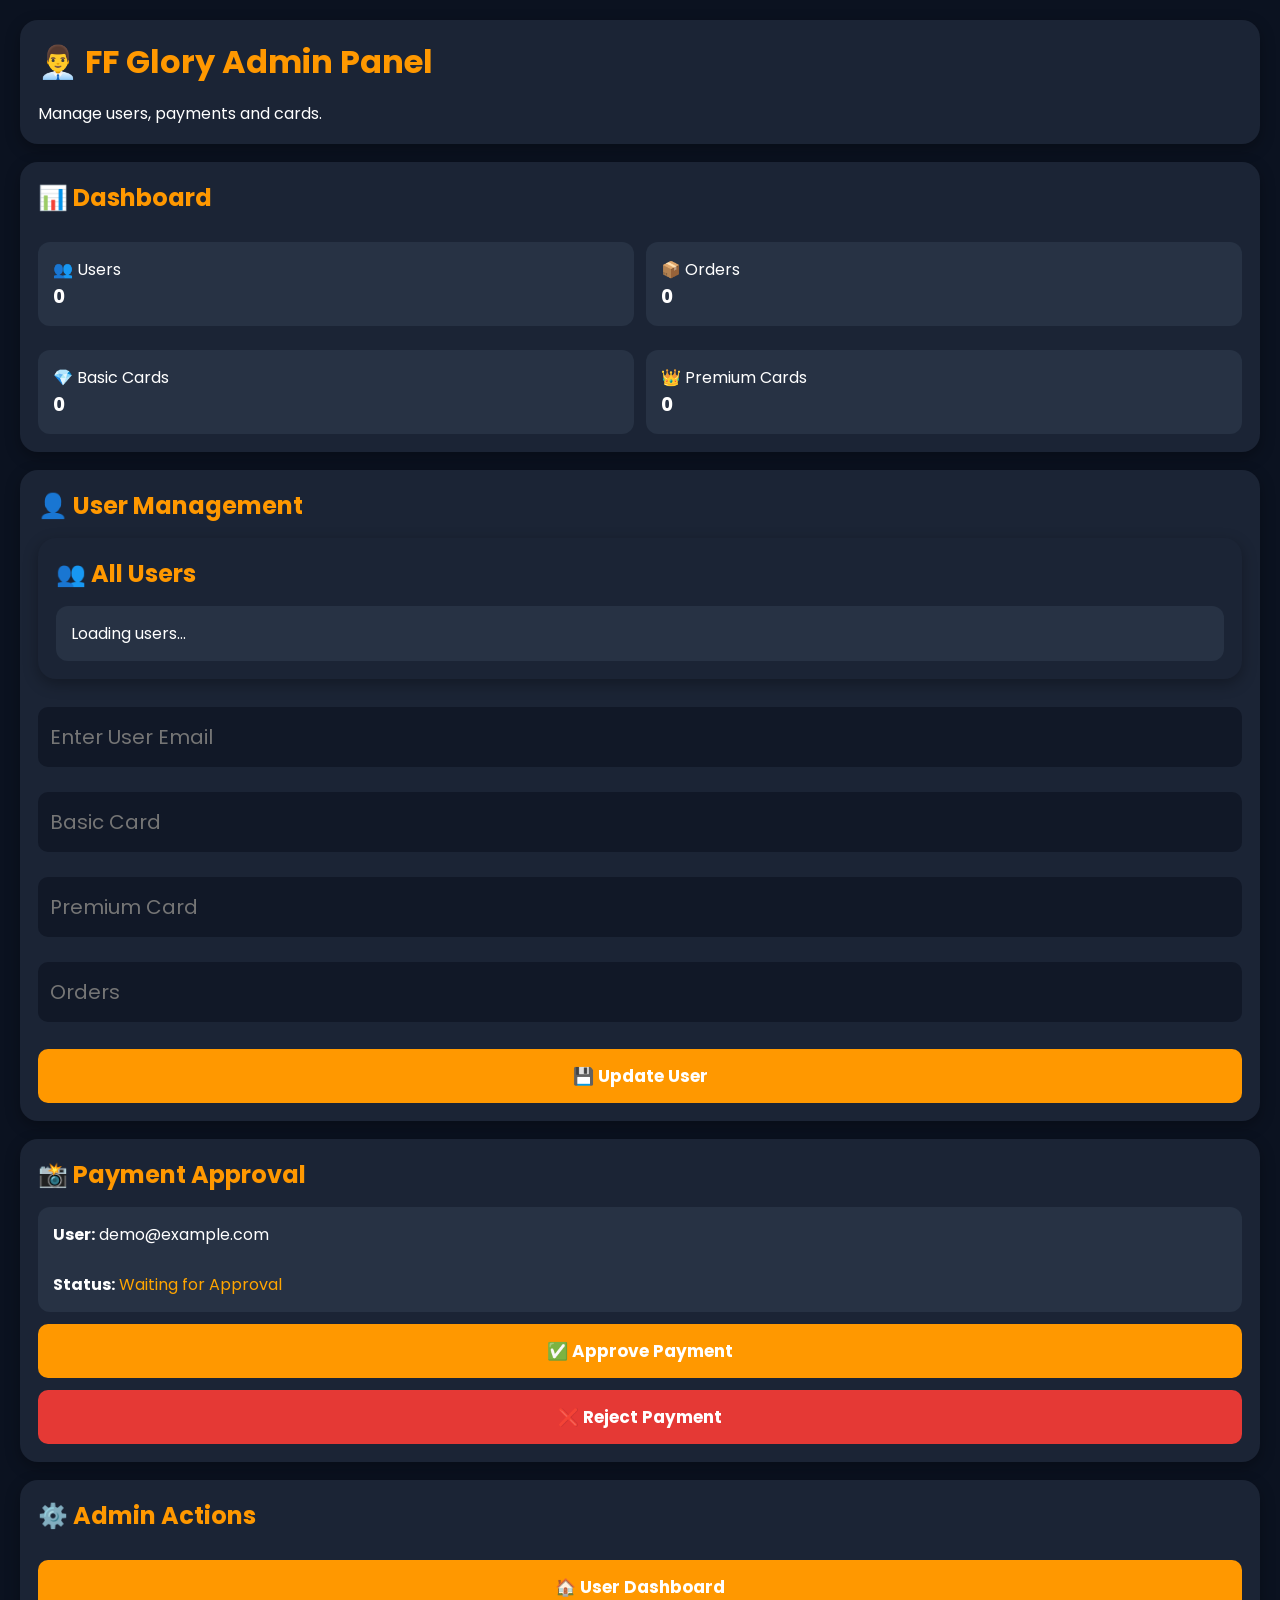
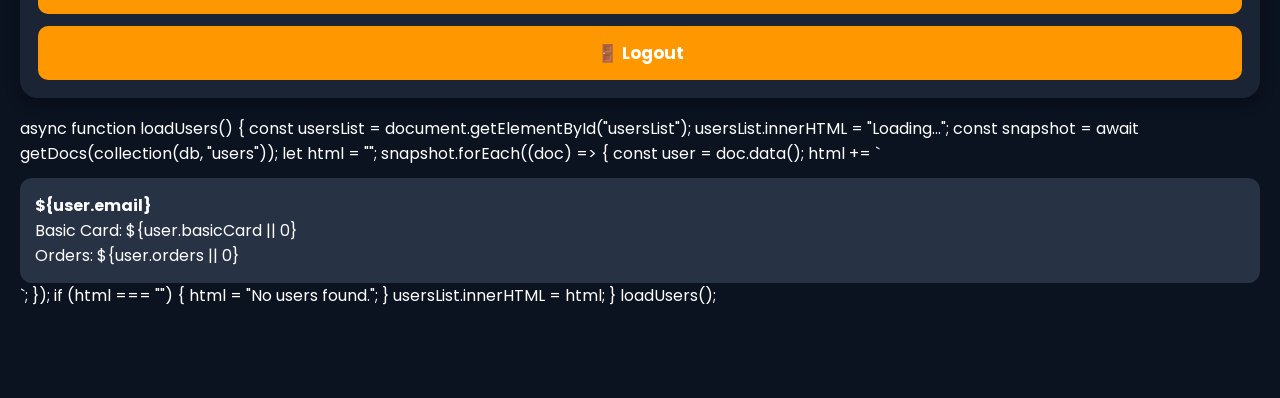
<file: admin.html>
<!DOCTYPE html>
<html lang="en">
<head>

<meta charset="UTF-8">
<meta name="viewport" content="width=device-width, initial-scale=1.0">

<title>FF Glory India - Admin Panel</title>

<link rel="stylesheet" href="style.css">

<link href="https://fonts.googleapis.com/css2?family=Poppins:wght@300;400;500;600;700&display=swap" rel="stylesheet">

<style>

*{
margin:0;
padding:0;
box-sizing:border-box;
font-family:'Poppins',sans-serif;
}

body{
background:#0b1220;
color:#fff;
padding:20px;
padding-bottom:90px;
}

.card{
background:#1b2435;
border-radius:18px;
padding:18px;
margin-bottom:18px;
box-shadow:0 5px 15px rgba(0,0,0,.3);
}

h1,h2{
color:#ff9800;
margin-bottom:15px;
}

.box{
background:#273244;
padding:15px;
border-radius:12px;
margin-top:12px;
}

input{
width:100%;
padding:12px;
margin-top:10px;
border:none;
border-radius:10px;
background:#111827;
color:white;
}

button{
width:100%;
padding:14px;
margin-top:12px;
border:none;
border-radius:10px;
background:#ff9800;
color:white;
font-size:17px;
font-weight:bold;
cursor:pointer;
}

.stat{
display:grid;
grid-template-columns:1fr 1fr;
gap:12px;
}

</style>

</head>

<body>

<div class="card">

<h1>👨‍💼 FF Glory Admin Panel</h1>

<p>Manage users, payments and cards.</p>

</div>

<div class="card">

<h2>📊 Dashboard</h2>

<div class="stat">

<div class="box">
👥 Users
<h3 id="totalUsers">0</h3>
</div>

<div class="box">
📦 Orders
<h3 id="totalOrders">0</h3>
</div>

<div class="box">
💎 Basic Cards
<h3 id="basicCards">0</h3>
</div>

<div class="box">
👑 Premium Cards
<h3 id="premiumCards">0</h3>
</div>

</div>

</div>
<div class="card">

<h2>👤 User Management</h2>
  <div class="card">

<h2>👥 All Users</h2>

<div id="usersList" class="box">
Loading users...
</div>

  </div>

<input
type="text"
id="userEmail"
placeholder="Enter User Email">

<input
type="number"
id="basicInput"
placeholder="Basic Card">

<input
type="number"
id="premiumInput"
placeholder="Premium Card">

<input
type="number"
id="ordersInput"
placeholder="Orders">

<button onclick="updateUser()">
💾 Update User
</button>

</div>

<div class="card">

<h2>📸 Payment Approval</h2>

<div class="box">

<b>User:</b> demo@example.com

<br><br>

<b>Status:</b>

<span style="color:orange;">
Waiting for Approval
</span>

</div>

<button onclick="approvePayment()">
✅ Approve Payment
</button>

<button
style="background:#e53935;"
onclick="rejectPayment()">
❌ Reject Payment
</button>

</div>
<div class="card">

<h2>⚙️ Admin Actions</h2>

<button onclick="location.href='dashboard.html'">
🏠 User Dashboard
</button>

<button onclick="adminLogout()">
🚪 Logout
</button>

</div>

<script type="module">

import { auth, db } from "./firebase.js";

import {
  signOut
} from "https://www.gstatic.com/firebasejs/10.12.2/firebase-auth.js";

import {
  collection,
  getDocs
} from "https://www.gstatic.com/firebasejs/10.12.2/firebase-firestore.js";
import { signOut } from "https://www.gstatic.com/firebasejs/10.12.2/firebase-auth.js";

window.updateUser = function(){

const email = document.getElementById("userEmail").value;
const basic = document.getElementById("basicInput").value;
const premium = document.getElementById("premiumInput").value;
const orders = document.getElementById("ordersInput").value;

if(!email){
alert("Please enter user email.");
return;
}

alert(
"User Updated\n\n" +
"Email: " + email +
"\nBasic: " + basic +
"\nPremium: " + premium +
"\nOrders: " + orders
);

/* Firebase Firestore update yahan next version me add karenge */

};

window.approvePayment = function(){

alert("✅ Payment Approved");

};

window.rejectPayment = function(){

alert("❌ Payment Rejected");

};

window.adminLogout = async function(){

await signOut(auth);

window.location.href = "index.html";

};

</script>

</body>
</html>

async function loadUsers() {

  const usersList = document.getElementById("usersList");
  usersList.innerHTML = "Loading...";

  const snapshot = await getDocs(collection(db, "users"));

  let html = "";

  snapshot.forEach((doc) => {

    const user = doc.data();

    html += `
      <div class="box">
        <b>${user.email}</b><br>
        Basic Card: ${user.basicCard || 0}<br>
        Orders: ${user.orders || 0}
      </div>
    `;

  });

  if (html === "") {
    html = "No users found.";
  }

  usersList.innerHTML = html;

}

loadUsers();
</file>
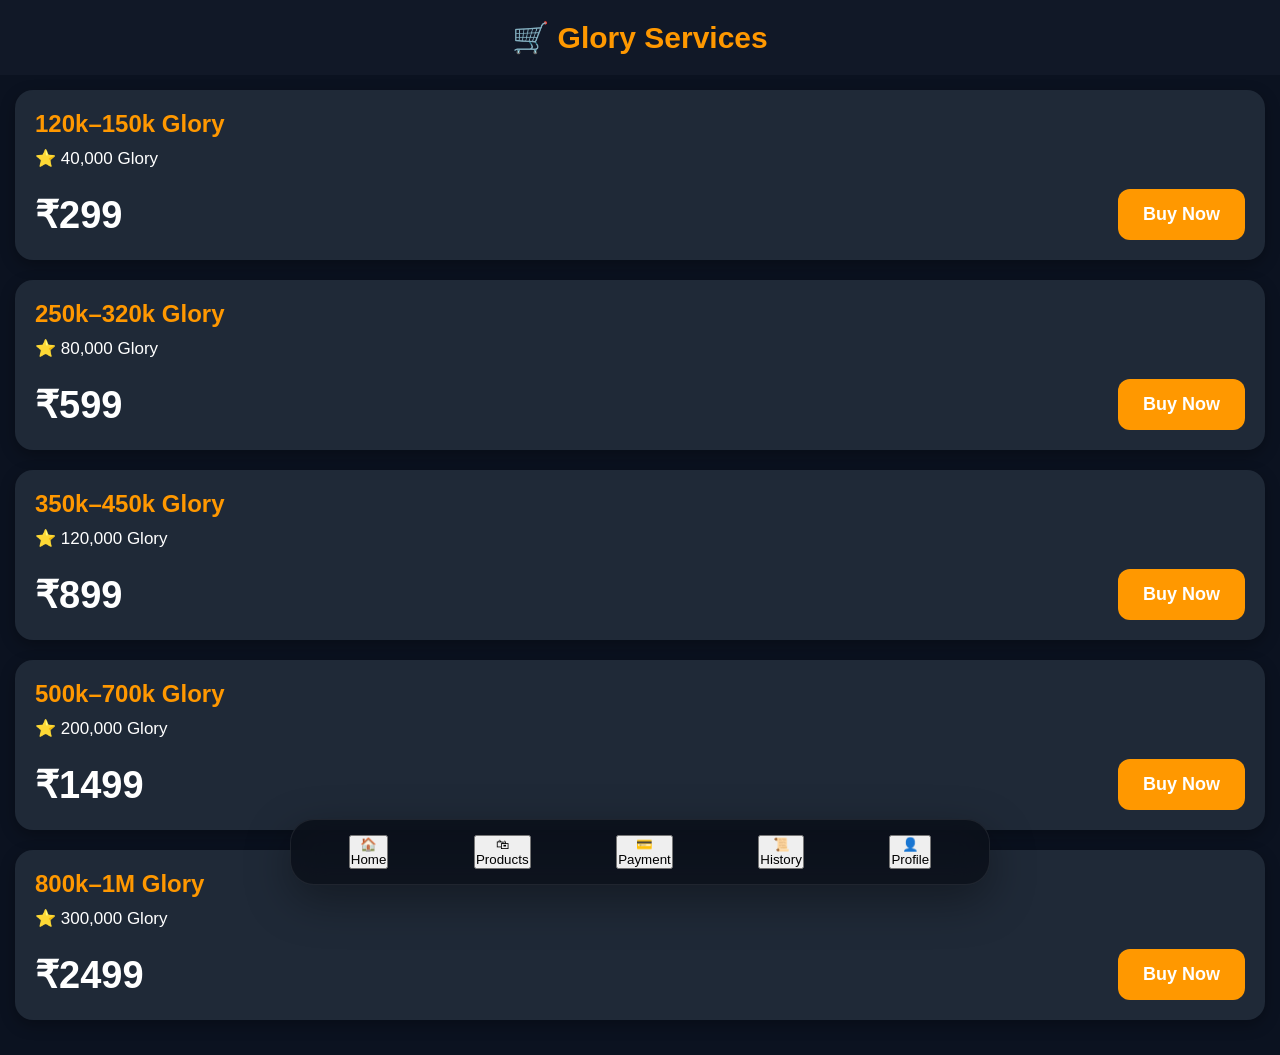
<file: product.html>
<!DOCTYPE html>
<html lang="en">
<head>
<meta charset="UTF-8">
<meta name="viewport" content="width=device-width, initial-scale=1.0">

<title>Products - FF Glory India</title>

<link rel="stylesheet" href="style.css">

<style>

body{
background:#0b1220;
font-family:Poppins,sans-serif;
color:white;
margin:0;
padding:0;
}

.header{
background:#111827;
padding:20px;
text-align:center;
font-size:30px;
font-weight:bold;
color:#ff9800;
}

.products{
padding:15px;
}

.product{
background:#1f2937;
border-radius:18px;
padding:20px;
margin-bottom:20px;
box-shadow:0 5px 15px rgba(0,0,0,.3);
}

.product h2{
margin:0;
color:#ff9800;
}

.product p{
margin:10px 0;
font-size:17px;
}

.row{
display:flex;
justify-content:space-between;
align-items:center;
margin-top:20px;
}

.price{
font-size:38px;
font-weight:bold;
}

.buy{
padding:15px 25px;
background:#ff9800;
border:none;
border-radius:12px;
color:white;
font-size:18px;
font-weight:bold;
}

.buy:active{
transform:scale(.97);
}

</style>

</head>

<body>

<div class="header">
🛒 Glory Services
</div>

<div class="products">

<div class="product">

<h2>120k–150k Glory</h2>

<p>⭐ 40,000 Glory</p>

<div class="row">

<div class="price">₹299</div>

<button class="buy"
onclick="buyNow('120k–150k Glory','299')">

Buy Now

</button>

</div>

</div>

<div class="product">

<h2>250k–320k Glory</h2>

<p>⭐ 80,000 Glory</p>

<div class="row">

<div class="price">₹599</div>

<button class="buy"
onclick="buyNow('250k–320k Glory','599')">

Buy Now

</button>

</div>

</div>
<div class="product">

<h2>350k–450k Glory</h2>

<p>⭐ 120,000 Glory</p>

<div class="row">

<div class="price">₹899</div>

<button class="buy"
onclick="buyNow('350k–450k Glory','899')">

Buy Now

</button>

</div>

</div>

<div class="product">

<h2>500k–700k Glory</h2>

<p>⭐ 200,000 Glory</p>

<div class="row">

<div class="price">₹1499</div>

<button class="buy"
onclick="buyNow('500k–700k Glory','1499')">

Buy Now

</button>

</div>

</div>

<div class="product">

<h2>800k–1M Glory</h2>

<p>⭐ 300,000 Glory</p>

<div class="row">

<div class="price">₹2499</div>

<button class="buy"
onclick="buyNow('800k–1M Glory','2499')">

Buy Now

</button>

</div>

</div>
</div>

<div class="bottom-nav">

<button onclick="window.location.href='dashboard.html'">
🏠<br>Home
</button>

<button onclick="window.location.href='products.html'">
🛍<br>Products
</button>

<button onclick="window.location.href='payment.html'">
💳<br>Payment
</button>

<button onclick="window.location.href='history.html'">
📜<br>History
</button>

<button onclick="window.location.href='profile.html'">
👤<br>Profile
</button>

</div>

<script>

function buyNow(product, price){

    alert("Working");

    localStorage.setItem("product", product);
    localStorage.setItem("price", price);

    window.location.href = "payment.html";

}

}

</script>

</body>
</html>
</file>
<file: style.css>
/* =====================================
   FF GLORY INDIA V7
   PREMIUM STYLE - PART 4
===================================== */

*{
    margin:0;
    padding:0;
    box-sizing:border-box;
    font-family:"Poppins",sans-serif;
}

:root{

--bg:#070b14;
--card:#111827;
--glass:rgba(255,255,255,.06);

--orange:#ff8c00;
--gold:#ffd54f;
--blue:#4fc3f7;
--green:#00e676;

--text:#ffffff;

--radius:22px;

}

body{

background:
radial-gradient(circle at top,#132038,#070b14 65%);
color:var(--text);

min-height:100vh;

overflow-x:hidden;

}

/* Dashboard */

.dashboard{

max-width:1400px;

margin:auto;

padding:20px;

padding-bottom:110px;

}

/* Hero */

.hero{

height:300px;

border-radius:28px;

overflow:hidden;

position:relative;

margin-bottom:25px;

background:
linear-gradient(rgba(0,0,0,.35),
rgba(0,0,0,.60)),
url("background.jpg");

background-size:cover;

background-position:center;

box-shadow:
0 25px 60px rgba(0,0,0,.45);

}

.hero-bg{

position:absolute;

inset:0;

backdrop-filter:blur(2px);

}

.profile{

position:absolute;

left:25px;

bottom:25px;

display:flex;

align-items:center;

gap:20px;

z-index:2;

}

.avatar{

width:90px;

height:90px;

border-radius:50%;

overflow:hidden;

border:4px solid var(--orange);

background:#fff;

}

.avatar img{

width:100%;

height:100%;

object-fit:cover;

}

.player h2{

font-size:34px;

font-weight:700;

}

.player p{

margin-top:6px;

opacity:.85;

}

.badge{

margin-top:15px;

display:inline-flex;

align-items:center;

gap:8px;

padding:10px 18px;

border-radius:999px;

background:rgba(255,255,255,.10);

backdrop-filter:blur(15px);

border:1px solid rgba(255,255,255,.18);

color:#fff;

}

/* Cards */

.live-grid{

display:grid;

grid-template-columns:repeat(4,1fr);

gap:18px;

margin-bottom:20px;

}

.glass-card{

background:var(--glass);

border:1px solid rgba(255,255,255,.10);

backdrop-filter:blur(18px);

border-radius:var(--radius);

padding:22px;

box-shadow:
0 10px 35px rgba(0,0,0,.30);

transition:.35s;

}

.glass-card:hover{

transform:translateY(-6px);

border-color:var(--orange);

box-shadow:
0 20px 45px rgba(255,140,0,.25);

}

.glass-card i{

font-size:28px;

color:var(--orange);

margin-bottom:12px;

}

.glass-card h4{

opacity:.75;

font-size:15px;

}

.glass-card h2{

margin-top:8px;

font-size:28px;

}
/* ===========================
   FF GLORY INDIA V7
   STYLE PART 5
===========================*/

/* Section */

.section-title{
display:flex;
align-items:center;
gap:10px;
font-size:28px;
font-weight:700;
margin:30px 0 20px;
color:#fff;
}

/* Store */

.store-grid{
display:grid;
grid-template-columns:repeat(2,1fr);
gap:20px;
margin-bottom:30px;
}

.package{
position:relative;
overflow:hidden;
padding:25px;
border-radius:24px;
transition:.35s;
background:#111827;
border:1px solid rgba(255,255,255,.08);
box-shadow:0 15px 35px rgba(0,0,0,.35);
}

.package:hover{
transform:translateY(-8px) scale(1.02);
box-shadow:0 25px 60px rgba(255,140,0,.35);
}

.package h2{
font-size:28px;
margin-top:18px;
}

.package p{
opacity:.8;
margin:12px 0;
}

.package h1{
font-size:42px;
margin:15px 0;
color:#fff;
}

.tag{
position:absolute;
top:18px;
right:18px;
padding:8px 14px;
border-radius:50px;
font-size:13px;
font-weight:700;
background:rgba(255,255,255,.12);
backdrop-filter:blur(10px);
}

.bronze{
background:linear-gradient(145deg,#3b2200,#161616);
}

.silver{
background:linear-gradient(145deg,#00344b,#131313);
}

.gold{
background:linear-gradient(145deg,#4b2d00,#181818);
}

.diamond{
background:linear-gradient(145deg,#3f005f,#141414);
}

.package button{
width:100%;
padding:15px;
border:none;
border-radius:15px;
margin-top:15px;
font-size:17px;
font-weight:700;
cursor:pointer;
color:#fff;
background:linear-gradient(135deg,#ff9800,#ff5a00);
transition:.3s;
}

.package button:hover{
transform:scale(1.03);
}

/* Status */

.status-grid{
display:grid;
grid-template-columns:repeat(4,1fr);
gap:18px;
margin:25px 0;
}

.status-card{
background:#111827;
padding:22px;
border-radius:22px;
text-align:center;
transition:.35s;
border:1px solid rgba(255,255,255,.08);
}

.status-card:hover{
transform:translateY(-6px);
border-color:#ff9800;
}

.status-card i{
font-size:32px;
color:#ff9800;
margin-bottom:10px;
}

.status-card h3{
margin-bottom:10px;
}

.status-card h1{
font-size:34px;
}

/* Buttons */

.action-row{
display:grid;
grid-template-columns:repeat(4,1fr);
gap:18px;
margin:25px 0;
}

.action-row button{
padding:18px;
border:none;
border-radius:18px;
font-size:16px;
font-weight:700;
cursor:pointer;
background:#151d2e;
color:#fff;
transition:.3s;
}

.action-row button:hover{
background:#ff9800;
transform:translateY(-5px);
}

.action-row i{
display:block;
font-size:24px;
margin-bottom:10px;
}
/* ======================================
   FF GLORY INDIA V7
   STYLE PART 6
======================================*/

/* Payment */

.payment-center{
margin-top:30px;
}

.payment-card{
display:flex;
gap:25px;
align-items:center;
padding:25px;
background:rgba(255,255,255,.05);
backdrop-filter:blur(18px);
border-radius:25px;
border:1px solid rgba(255,255,255,.08);
}

.qr-box{
width:180px;
height:180px;
border-radius:22px;
padding:12px;
background:#fff;
display:flex;
align-items:center;
justify-content:center;
}

.payment-qr{
width:100%;
border-radius:14px;
}

.payment-info h2{
font-size:30px;
margin-bottom:10px;
}

.payment-info p{
opacity:.75;
line-height:1.8;
}

.payment-status{
margin-top:18px;
display:inline-flex;
align-items:center;
gap:10px;
padding:12px 20px;
border-radius:50px;
background:rgba(255,255,255,.08);
}

.status-dot{
width:12px;
height:12px;
border-radius:50%;
background:#00ff66;
animation:pulse 1.5s infinite;
}

/* Timeline */

.timeline{
margin-top:20px;
}

.timeline-item{
display:flex;
gap:18px;
align-items:center;
padding:18px;
margin-bottom:15px;
border-radius:18px;
background:#151d2e;
transition:.3s;
}

.timeline-item:hover{
transform:translateX(6px);
background:#1d2940;
}

.timeline-icon{
width:55px;
height:55px;
display:flex;
align-items:center;
justify-content:center;
border-radius:50%;
background:#ff9800;
font-size:24px;
}

/* Info */

.info-row{
display:flex;
justify-content:space-between;
padding:15px 0;
border-bottom:1px solid rgba(255,255,255,.08);
}

/* Navigation */

.bottom-nav{
position:fixed;
bottom:15px;
left:50%;
transform:translateX(-50%);
width:95%;
max-width:700px;
display:flex;
justify-content:space-around;
padding:15px;
border-radius:24px;
background:rgba(10,15,25,.82);
backdrop-filter:blur(18px);
border:1px solid rgba(255,255,255,.08);
box-shadow:0 15px 45px rgba(0,0,0,.35);
z-index:999;
}

.bottom-nav a{
text-decoration:none;
color:#fff;
display:flex;
flex-direction:column;
align-items:center;
font-size:13px;
transition:.3s;
}

.bottom-nav i{
font-size:22px;
margin-bottom:6px;
}

.bottom-nav a:hover{
color:#ff9800;
transform:translateY(-4px);
}

/* Scroll */

::-webkit-scrollbar{
width:8px;
}

::-webkit-scrollbar-thumb{
background:#ff9800;
border-radius:20px;
}

/* Animation */

@keyframes pulse{

0%{
box-shadow:0 0 0 0 rgba(0,255,100,.7);
}

70%{
box-shadow:0 0 0 15px rgba(0,255,100,0);
}

100%{
box-shadow:0 0 0 0 rgba(0,255,100,0);
}

}

/* Mobile */

@media(max-width:900px){

.live-grid,
.status-grid,
.store-grid,
.action-row{

grid-template-columns:1fr;

}

.payment-card{

flex-direction:column;

text-align:center;

}

.profile{

flex-direction:column;

align-items:flex-start;

}

.hero{

height:340px;

}

.player h2{

font-size:28px;

}

.dashboard{

padding:15px;

padding-bottom:110px;

}

.bottom-nav{

width:96%;

}

}
.

.right-panel{
    width:100%;
    max-width:420px;
    background:#141b2d;
    border-radius:25px;
    padding:30px;
    box-shadow:0 20px 50px rgba(0,0,0,.45);
}

.tabs{
    display:flex;
    gap:15px;
    margin:25px 0;
}

.tabs button{
    flex:1;
    height:60px;
    border:none;
    border-radius:15px;
    background:#202844;
    color:#fff;
    font-size:22px;
    font-weight:700;
}

.tabs button:first-child{
    background:#ff9800;
    color:#000;
}

input{
    width:100%;
    height:60px;
    margin:15px 0;
    border:none;
    border-radius:15px;
    background:#0f1627;
    color:#fff;
    padding:0 20px;
    font-size:20px;
}

button{
    cursor:pointer;
}

#loginBox button,
#signupBox button{
    width:100%;
    height:60px;
    background:#ff9800;
    color:#000;
    border:none;
    border-radius:15px;
    font-size:22px;
    font-weight:700;
}

.logo{
    width: 140px !important;
    height: auto !important;
    max-width: 140px !important;
    display: block;
    margin: 20px auto;
}

.banner{
    max-height: 220px !important;
    width: 100% !important;
    object-fit: cover;
}
</file>
